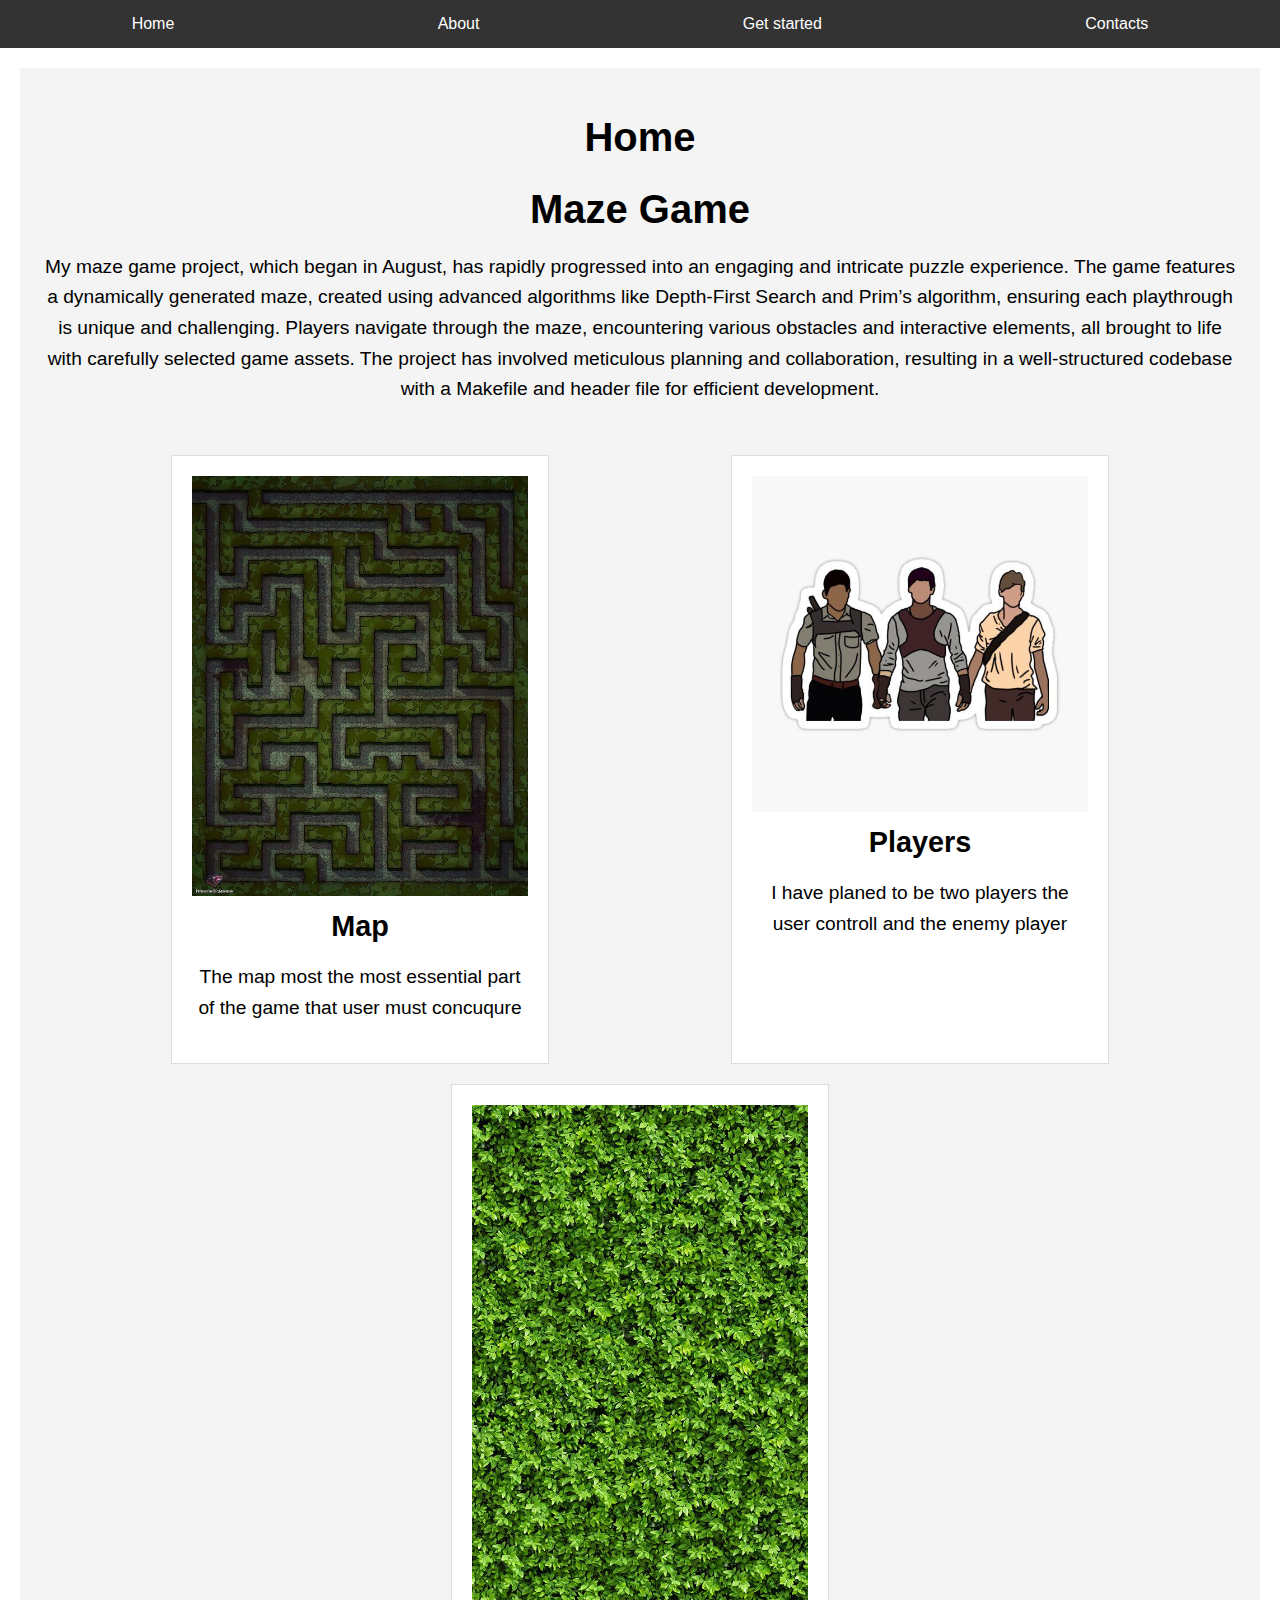
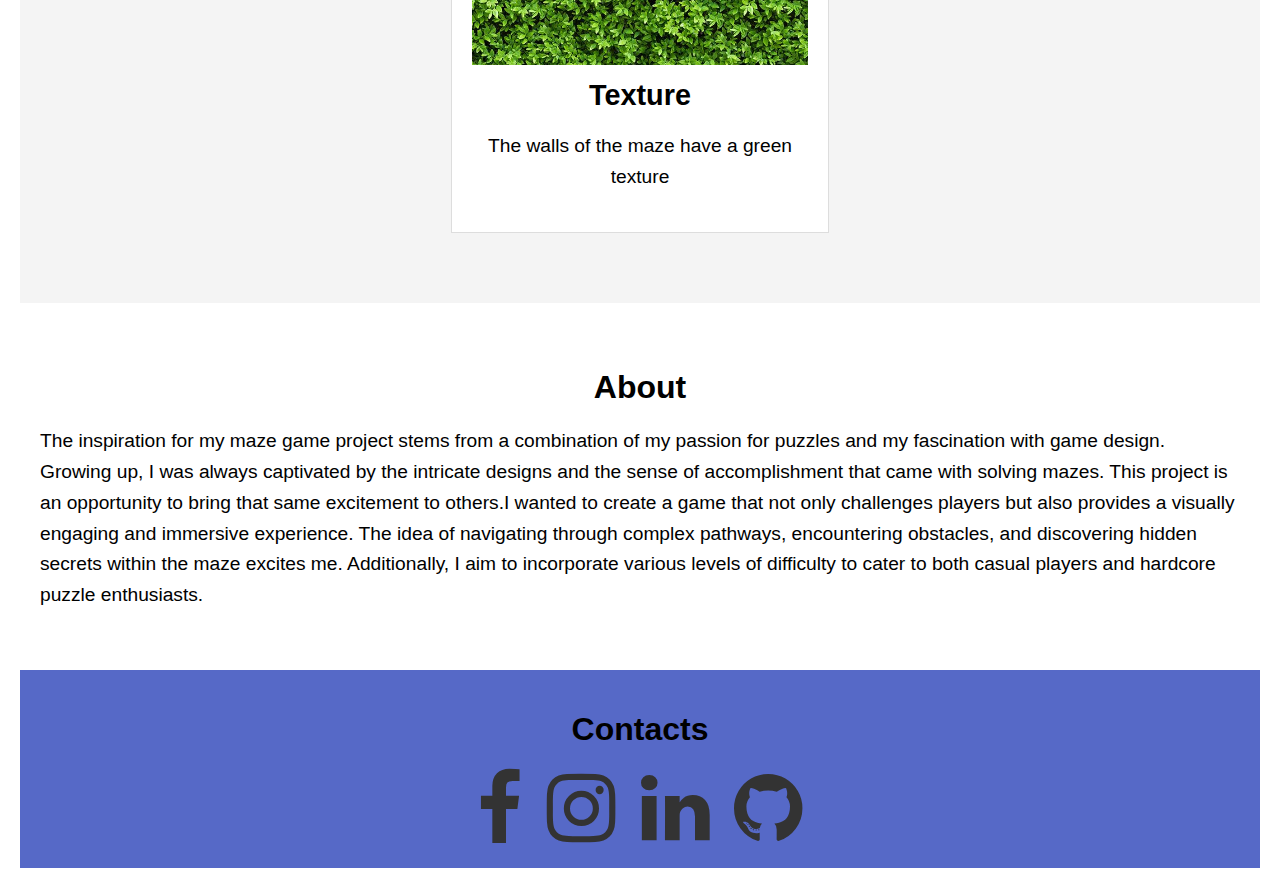
<file: app/index.html>
<!DOCTYPE html>
<html lang="en">
<head>
    <meta charset="UTF-8">
    <meta name="viewport" content="width=device-width, initial-scale=1.0">
    <title>Maze game</title>
    <link rel="stylesheet" href="landing .css">
    <link rel="stylesheet" href="https://cdnjs.cloudflare.com/ajax/libs/font-awesome/4.7.0/css/font-awesome.min.css">
</head>
<style>
    /* General Styling */
body {
    font-family: Arial, sans-serif;
    margin: 0;
    padding: 0;
}

nav {
    background-color: #333;
    color: white;
}

nav ul {
    list-style: none;
    padding: 0;
    margin: 0;
    display: flex;
    justify-content: space-around;
}

nav ul li {
    margin: 0;
}

nav ul li a {
    color: white;
    text-decoration: none;
    padding: 15px 20px;
    display: block;
}

nav ul li a:hover {
    background-color: #575757;
}

section {
    padding: 20px;
    margin: 20px;
}

/* Home Section */
#Home {
    background-color: #f4f4f4;
    text-align: center;
}

#Home h1 {
    font-size: 2.5em;
    margin-bottom: 20px;
}

#Home p {
    font-size: 1.2em;
    line-height: 1.6;
}

/* Features Section */
.features {
    display: flex;
    justify-content: space-around;
    flex-wrap: wrap;
}

.feature1, .feature2, .feature3 {
    background-color: #fff;
    border: 1px solid #ddd;
    padding: 20px;
    margin: 10px;
    flex-basis: 30%;
    text-align: center;
}

.feature1 img, .feature2 img, .feature3 img {
    max-width: 100%;
    height: auto;
}

.feature1 h2, .feature2 h2, .feature3 h2 {
    font-size: 1.8em;
    margin: 10px 0;
}

.feature1 p, .feature2 p, .feature3 p {
    font-size: 1em;
    line-height: 1.4;
}

/* About Section */
#About {
    background-color: #fff;
}

#About h2 {
    font-size: 2em;
    text-align: center;
    margin-bottom: 20px;
}

#About p {
    font-size: 1.2em;
    line-height: 1.6;
}

video {
    display: block;
    margin: 20px auto;
    border-radius: 15px; /* Add curved edges to video */
}

/* Get Started Section */
#Get-started {
    background-color: #f4f4f4;
}

#Get-started h1 {
    text-align: center;
    font-size: 2.5em;
    margin-bottom: 20px;
}

#forms {
    display: flex;
    overflow-x: scroll;
}

form {
    flex: 0 0 50%;
    box-sizing: border-box;
    padding: 20px;
    margin: 0 20px;
    background-color: #fff;
    border: 1px solid #ddd;
}

/* Contacts Section */
#Contacts {
    background-color: #2740b8c8;
    text-align: center;
}

#Contacts h1 {
    font-size: 2em;
    margin-bottom: 20px;
}

#Contacts a {
    margin: 0 10px;
    color: #333;
    text-decoration: none;
}

#Contacts a:hover {
    color: #d6c938;
}

/* Additional CSS for the eye icon */
.password-container {
    position: relative;
    display: inline-block;
}

.password-container input[type="password"],
.password-container input[type="text"] {
    padding-right: 40px; /* space for the eye icon */
}

.passwor/* General Styling */
body {
    font-family: Arial, sans-serif;
    margin: 0;
    padding: 0;
}

nav {
    background-color: #333;
    color: white;
}

nav ul {
    list-style: none;
    padding: 0;
    margin: 0;
    display: flex;
    justify-content: space-around;
}

nav ul li {
    margin: 0;
}

nav ul li a {
    color: white;
    text-decoration: none;
    padding: 15px 20px;
    display: block;
}

nav ul li a:hover {
    background-color: #575757;
}

section {
    padding: 20px;
    margin: 20px;
}

/* Home Section */
#Home {
    background-color: #f4f4f4;
    text-align: center;
}

#Home h1 {
    font-size: 2.5em;
    margin-bottom: 20px;
}

#Home p {
    font-size: 1.2em;
    line-height: 1.6;
}

/* Features Section */
.features {

    display: flex;
    justify-content: space-around;
    flex-wrap: wrap;
}

.feature1, .feature2, .feature3 {
    background-color: #fff;
    border: 1px solid #ddd;
    padding: 20px;
    margin: 10px;
    flex-basis: 30%;
    text-align: center;
}

.feature1 img, .feature2 img, .feature3 img {
    max-width: 100%;
    height: auto;
}

.feature1 h2, .feature2 h2, .feature3 h2 {
    font-size: 1.8em;
    margin: 10px 0;
}

.feature1 p, .feature2 p, .feature3 p {
    font-size: 1em;
    line-height: 1.4;
}

/* About Section */
#About {
    background-color: #fff;
}

#About h2 {
    font-size: 2em;
    text-align: center;
    margin-bottom: 20px;
}

#About p {
    font-size: 1.2em;
    line-height: 1.6;
}

video {
    display: block;
    margin: 20px auto;
    border-radius: 15px; /* Add curved edges to video */
}


/* Contacts Section */
#Contacts {
    background-color: #2740b8c8;
    text-align: center;
}

#Contacts h1 {
    font-size: 2em;
    margin-bottom: 20px;
}

#Contacts a {
    margin: 0 10px;
    color: #333;
    text-decoration: none;
}

#Contacts a:hover {
    color: #d6c938;
}

/* Additional CSS for the eye icon */
.password-container {
    position: relative;
    display: inline-block;
}

.password-container input[type="password"],
.password-container input[type="text"] {
    padding-right: 40px; /* space for the eye icon */
}

.password-container .fa {
    position: absolute;
    right: 10px;
    top: 50%;
    transform: translateY(-50%);
    cursor: pointer;
}

/* Button styles */
.button {
    padding: 10px 20px;
    font-size: 16px;
    color: #fff;
    background-color: #007bff;
    border: none;
    border-radius: 5px;
    cursor: pointer;
    transition: background-color 0.3s;
}

.button:hover {
    background-color: #0056b3;
}

.container {
    display: flex;
    gap: 20px;
}

/* Form styles */
.form-container {
    display: none;
    flex-direction: column;
    gap: 10px;
    padding: 20px;
    background-color: #fff;
    border: 1px solid #ddd;
    border-radius: 5px;
    margin-top: 20px;
}

form label {
    margin-bottom: 5px;
}

form input {
    padding: 10px;
    margin-bottom: 10px;
    border: 1px solid #ccc;
    border-radius: 5px;
}

form button {
    padding: 10px 20px;
    font-size: 16px;
    color: #fff;
    background-color: #007bff;
    border: none;
    border-radius: 5px;
    cursor: pointer;
    transition: background-color 0.3s;
}

form button:hover {
    background-color: #0056b3;
}
d-container .fa {
    position: absolute;
    right: 10px;
    top: 50%;
    transform: translateY(-50%);
    cursor: pointer;
}

/* Button styles */
.button {
    padding: 10px 20px;
    font-size: 16px;
    color: #fff;
    background-color: #007bff;
    border: none;
    border-radius: 5px;
    cursor: pointer;
    transition: background-color 0.3s;
}

.button:hover {
    background-color: #0056b3;
}

.container {
    display: flex;
    gap: 20px;
}

/* Form styles */
.form-container {
    display: none;
    flex-direction: column;
    gap: 10px;
    padding: 20px;
    background-color: #fff;
    border: 1px solid #ddd;
    border-radius: 5px;
    margin-top: 20px;
}

form label {
    margin-bottom: 5px;
}

form input {
    padding: 10px;
    margin-bottom: 10px;
    border: 1px solid #ccc;
    border-radius: 5px;
}

form button {
    padding: 10px 20px;
    font-size: 16px;
    color: #fff;
    background-color: #007bff;
    border: none;
    border-radius: 5px;
    cursor: pointer;
    transition: background-color 0.3s;
}

form button:hover {
    background-color: #0056b3;
}

</style>
<body>
    <nav>
        <ul>
            <li><a href="#Home">Home</a></li>
            <li><a href="#About">About</a></li>
            <li><a href="#Get-started">Get started</a></li>
            <li><a href="#Contacts">Contacts</a></li>
        </ul>
    </nav>
    <section id="Home">
        <h1>Home</h1>
        <h1>Maze Game</h1>
        <p>My maze game project, which began in August, has rapidly progressed into an engaging and intricate puzzle experience. The game features a dynamically generated maze, created using advanced algorithms like Depth-First Search and Prim’s algorithm, ensuring each playthrough is unique and challenging. Players navigate through the maze, encountering various obstacles and interactive elements, all brought to life with carefully selected game assets. The project has involved meticulous planning and collaboration, resulting in a well-structured codebase with a Makefile and header file for efficient development. </p>   
        
        <!-- Key Features Section -->
        <section class="features">
            <div class="feature1">
                <img src="assests/b54d7682-52fd-4043-8d71-4dc5a905542a.jpeg" alt="Feature 1">
                <h2><strong>Map</strong></h2>
                <p>The map most the most essential part of the game that user must concuqure</p>
            </div>
            <div class="feature2">
                <img src="assests/Pegatinas_ Maze Runner.jpeg" alt="Feature 2">
                <h2><strong>Players</strong></h2>
                <p>I have planed to be two players  the user controll  and the enemy player</p>
            </div>
            <div class="feature3">
                <img src="assests/Thick Vegetation Mural Wallpaper M9587.jpeg" alt="Feature 3">
                <h2><strong>Texture</strong></h2>
                <p>The walls of the maze have a green texture</p>
            </div>
        </section>
    </section>
    <!-- About Section -->
    <section id="About">
        <h2>About</h2>
        <p>The inspiration for my maze game project stems from a combination of my passion for puzzles and my fascination with game design. Growing up, I was always captivated by the intricate designs and the sense of accomplishment that came with solving mazes. This project is an opportunity to bring that same excitement to others.I wanted to create a game that not only challenges players but also provides a visually engaging and immersive experience. The idea of navigating through complex pathways, encountering obstacles, and discovering hidden secrets within the maze excites me. Additionally, I aim to incorporate various levels of difficulty to cater to both casual players and hardcore puzzle enthusiasts.</p>
    </section>
   
    <section id="Contacts">
        <h1>Contacts</h1>
        <a href="https://www.facebook.com/"><i class="fa fa-facebook fa-5x"></i></a>
        <a href="https://www.instagram.com/"><i class="fa fa-instagram fa-5x"></i></a>
        <a href="https://www.linkedin.com/"><i class="fa fa-linkedin fa-5x"></i></a>
        <a href="https://github.com/jeremymordecai628/maze_project"><i class="fa fa-github fa-5x"></i></a>
    </section>
   
</body>
</html>
</file>
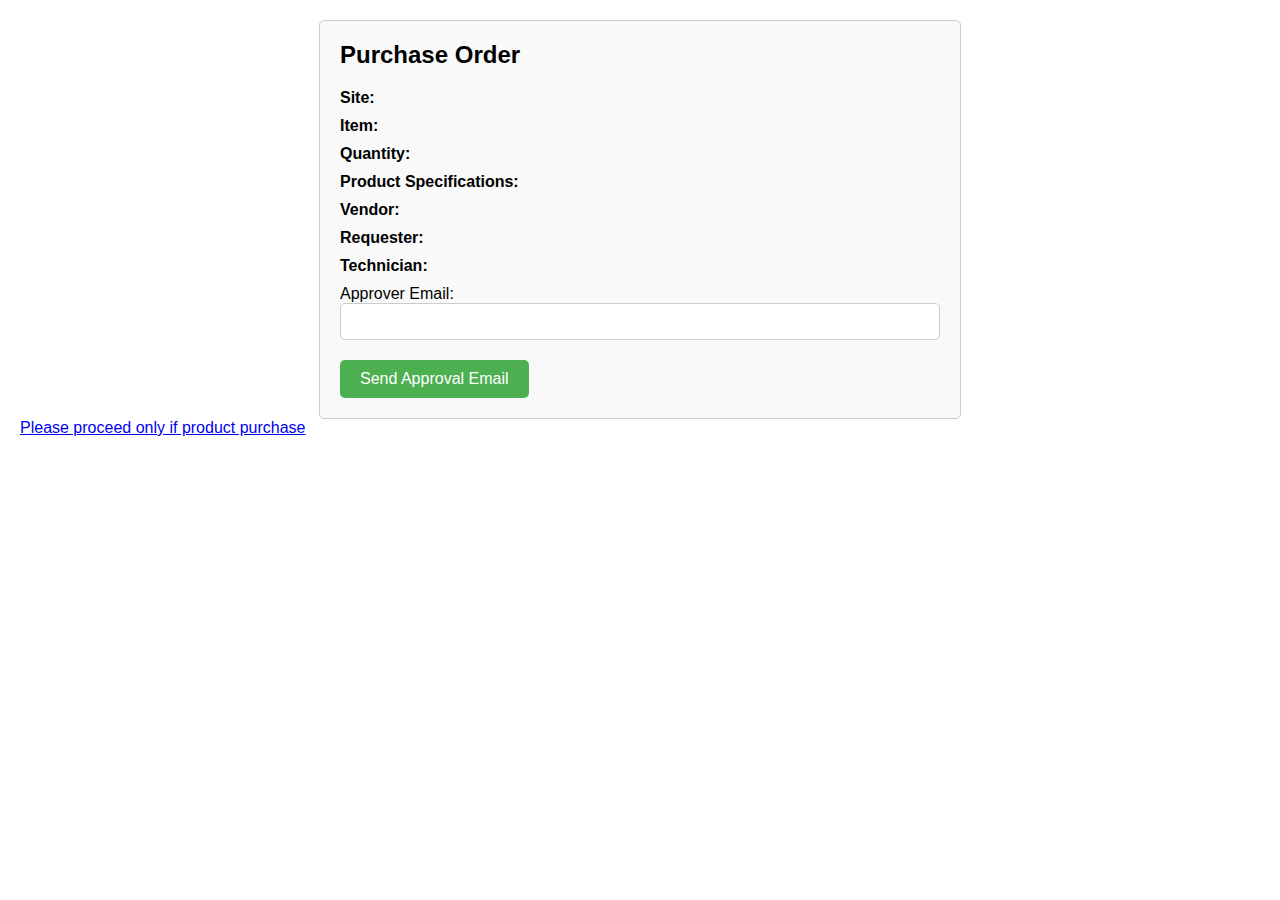
<file: app/purchase_order.html>
<!DOCTYPE html>
<html lang="en">

<head>
    <meta charset="UTF-8">
    <meta name="viewport" content="width=device-width, initial-scale=1.0">
    <title>Purchase Order</title>
    <style>
        body {
            font-family: Arial, sans-serif;
            margin: 20px;
        }

        .container {
            max-width: 600px;
            margin: 0 auto;
            padding: 20px;
            border: 1px solid #ccc;
            border-radius: 5px;
            background-color: #f9f9f9;
        }

        h2 {
            margin-top: 0;
        }

        p {
            margin: 10px 0;
        }

        strong {
            font-weight: bold;
        }

        input[type="email"] {
            width: 100%;
            padding: 10px;
            margin-bottom: 20px;
            border: 1px solid #ccc;
            border-radius: 5px;
            box-sizing: border-box;
        }

        .approval-button {
            display: inline-block;
            padding: 10px 20px;
            background-color: #4caf50;
            color: white;
            border: none;
            border-radius: 5px;
            cursor: pointer;
            text-decoration: none;
            font-size: 16px;
        }

        .approval-button:hover {
            background-color: #45a049;
        }
    </style>
</head>

<body>
    <div class="container">
        <h2>Purchase Order</h2>
        <p><strong>Site:</strong> <span id="site"></span></p>
        <p><strong>Item:</strong> <span id="item"></span></p>
        <p><strong>Quantity:</strong> <span id="quantity"></span></p>
        <p><strong>Product Specifications:</strong> <span id="specs"></span></p>
        <p><strong>Vendor:</strong> <span id="vendor"></span></p>
        <p><strong>Requester:</strong> <span id="requester"></span></p>
        <p><strong>Technician:</strong> <span id="technician"></span></p>

        <label for="approverEmail">Approver Email:</label>
        <input type="email" id="approverEmail" name="approverEmail" required>

        <button class="approval-button" onclick="sendApprovalEmail()">Send Approval Email</button>
    </div>

    <script>
        // Function to parse URL parameters
        function getUrlParams() {
            var params = {};
            var urlParams = new URLSearchParams(window.location.search);
            for (const [key, value] of urlParams) {
                params[key] = value;
            }
            return params;
        }

        // Function to display purchase order details
        function displayPurchaseOrder() {
            var params = getUrlParams();
            document.getElementById("site").textContent = params["Site"];
            document.getElementById("item").textContent = params["Item"];
            document.getElementById("quantity").textContent = params["Quantity"];
            document.getElementById("specs").textContent = params["Product Specifications"];
            document.getElementById("vendor").textContent = params["Vendor"];
            document.getElementById("requester").textContent = params["Requester"];
            document.getElementById("technician").textContent = params["Technician"];
        }

        // Function to send approval email
        function sendApprovalEmail() {
            var approverEmail = document.getElementById("approverEmail").value;
            var params = getUrlParams();
            var emailSubject = "Approval Required: Purchase Order for " + params["Item"];
            var emailBody = "Please approve the purchase order for the following details:\n\n";
            emailBody += "Site: " + params["Site"] + "\n";
            emailBody += "Item: " + params["Item"] + "\n";
            emailBody += "Quantity: " + params["Quantity"] + "\n";
            emailBody += "Product Specifications: " + params["Product Specifications"] + "\n";
            emailBody += "Vendor: " + params["Vendor"] + "\n";
            emailBody += "Requester: " + params["Requester"] + "\n";
            emailBody += "Technician: " + params["Technician"] + "\n\n";
            var mailtoLink = "mailto:" + approverEmail + "?subject=" + encodeURIComponent(emailSubject) + "&body=" + encodeURIComponent(emailBody);
            window.location.href = mailtoLink;
        }

        // Call the function to display purchase order details
        displayPurchaseOrder();
    </script>
    <a href="rate.html" onclick="return confirm('Are you sure you want to proceed?')">Please proceed only if product purchase</a>

</body>

</html>
</file>
<file: app/landing .css>
/* General Styling */
body {
    font-family: Arial, sans-serif;
    margin: 0;
    padding: 0;
}

nav {
    background-color: #333;
    color: white;
}

nav ul {
    list-style: none;
    padding: 0;
    margin: 0;
    display: flex;
    justify-content: space-around;
}

nav ul li {
    margin: 0;
}

nav ul li a {
    color: white;
    text-decoration: none;
    padding: 15px 20px;
    display: block;
}

nav ul li a:hover {
    background-color: #575757;
}

section {
    padding: 20px;
    margin: 20px;
}

/* Home Section */
#Home {
    background-color: #f4f4f4;
    text-align: center;
}

#Home h1 {
    font-size: 2.5em;
    margin-bottom: 20px;
}

#Home p {
    font-size: 1.2em;
    line-height: 1.6;
}

/* Features Section */
.features {
    display: flex;
    justify-content: space-around;
    flex-wrap: wrap;
}

.feature1, .feature2, .feature3 {
    background-color: #fff;
    border: 1px solid #ddd;
    padding: 20px;
    margin: 10px;
    flex-basis: 30%;
    text-align: center;
}

.feature1 img, .feature2 img, .feature3 img {
    max-width: 100%;
    height: auto;
}

.feature1 h2, .feature2 h2, .feature3 h2 {
    font-size: 1.8em;
    margin: 10px 0;
}

.feature1 p, .feature2 p, .feature3 p {
    font-size: 1em;
    line-height: 1.4;
}

/* About Section */
#About {
    background-color: #fff;
}

#About h2 {
    font-size: 2em;
    text-align: center;
    margin-bottom: 20px;
}

#About p {
    font-size: 1.2em;
    line-height: 1.6;
}

video {
    display: block;
    margin: 20px auto;
    border-radius: 15px; /* Add curved edges to video */
}

/* Get Started Section */
#Get-started {
    background-color: #f4f4f4;
}

#Get-started h1 {
    text-align: center;
    font-size: 2.5em;
    margin-bottom: 20px;
}

#forms {
    display: flex;
    overflow-x: scroll;
}

form {
    flex: 0 0 50%;
    box-sizing: border-box;
    padding: 20px;
    margin: 0 20px;
    background-color: #fff;
    border: 1px solid #ddd;
}

/* Contacts Section */
#Contacts {
    background-color: #2740b8c8;
    text-align: center;
}

#Contacts h1 {
    font-size: 2em;
    margin-bottom: 20px;
}

#Contacts a {
    margin: 0 10px;
    color: #333;
    text-decoration: none;
}

#Contacts a:hover {
    color: #d6c938;
}

/* Additional CSS for the eye icon */
.password-container {
    position: relative;
    display: inline-block;
}

.password-container input[type="password"],
.password-container input[type="text"] {
    padding-right: 40px; /* space for the eye icon */
}

.password-container .fa {
    position: absolute;
    right: 10px;
    top: 50%;
    transform: translateY(-50%);
    cursor: pointer;
}

/* Button styles */
.button {
    padding: 10px 20px;
    font-size: 16px;
    color: #fff;
    background-color: #007bff;
    border: none;
    border-radius: 5px;
    cursor: pointer;
    transition: background-color 0.3s;
}

.button:hover {
    background-color: #0056b3;
}

.container {
    display: flex;
    gap: 20px;
}

/* Form styles */
.form-container {
    display: none;
    flex-direction: column;
    gap: 10px;
    padding: 20px;
    background-color: #fff;
    border: 1px solid #ddd;
    border-radius: 5px;
    margin-top: 20px;
}

form label {
    margin-bottom: 5px;
}

form input {
    padding: 10px;
    margin-bottom: 10px;
    border: 1px solid #ccc;
    border-radius: 5px;
}

form button {
    padding: 10px 20px;
    font-size: 16px;
    color: #fff;
    background-color: #007bff;
    border: none;
    border-radius: 5px;
    cursor: pointer;
    transition: background-color 0.3s;
}

form button:hover {
    background-color: #0056b3;
}
</file>
